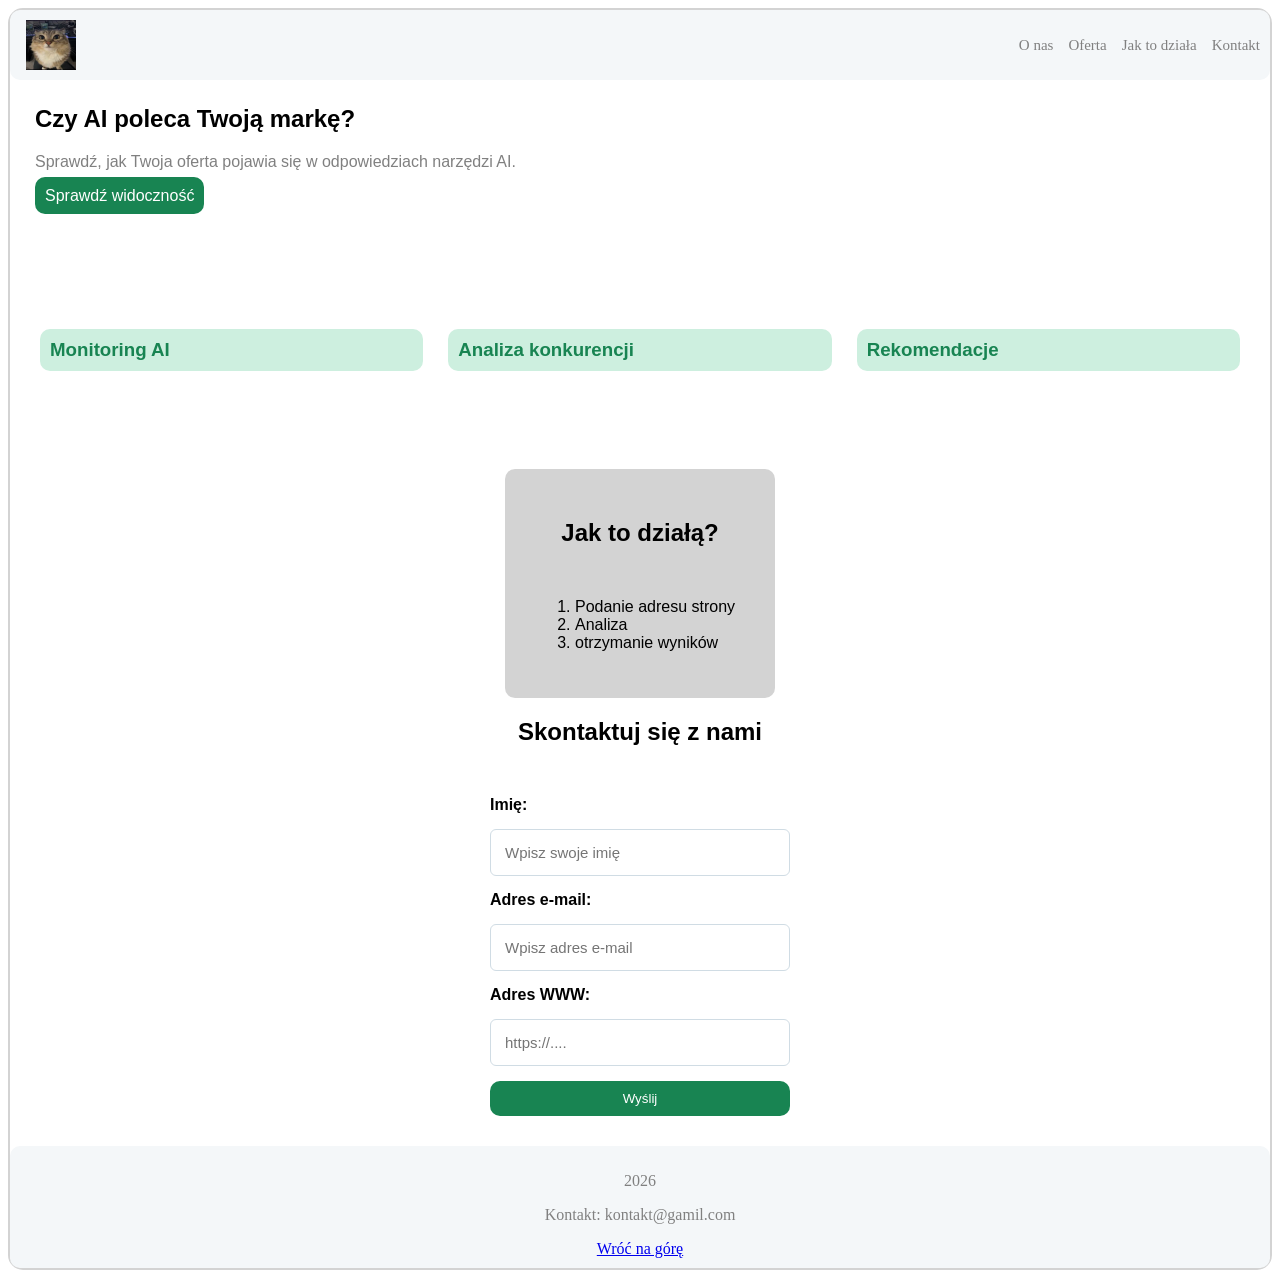
<file: pr.zadanie_1/index.html>
<!DOCTYPE html>
<html lang="en">
<head>
    <meta charset="UTF-8">
    <meta name="viewport" content="width=device-width, initial-scale=1.0">
    <link rel="stylesheet" href="style.css">
    <title>usługi AI</title>
</head>
<body>
    <header id="gora">
        <img src="logo.jpg" class="logo">
        <ul class="menu">
                <li><a href="#main">O nas</a></li>
                <li><a href="#oferta">Oferta</a></li>
                <li><a href="#jakdziala">Jak to działa</a></li>
                <li><a href="#kontakt">Kontakt</a></li>
            </ul>
    </header>

    <section class="main" id="main">
         <h1>Czy AI poleca Twoją markę?</h1>
        <p>Sprawdź, jak Twoja oferta pojawia się w odpowiedziach narzędzi AI.</p>
        <a href="#kontakt" class="przycisk1">Sprawdź widoczność</a>
    </section>

    <section class="oferta" id="oferta">
        <h3>Monitoring AI</h3>
        <h3>Analiza konkurencji</h3>
        <h3>Rekomendacje</h3>
    </section>


    <section class="jakdziala" id="jakdziala">
        <h2>Jak to działą?</h2>
            <ol>
                <li>Podanie adresu strony</li>
                <li>Analiza</li>
                <li>otrzymanie wyników</li>
            </ol>

    </section>


    <section class="kontakt" id="kontakt">
        <h2>Skontaktuj się z nami</h2>

        <form id="formularz">

            <label for="imie">Imię:</label>
            <input type="text" id="imie" placeholder="Wpisz swoje imię" required>
    
            <label for="email">Adres e-mail:</label>
            <input type="email" id="email" placeholder="Wpisz adres e-mail" required>
    
            <label for="www">Adres WWW:</label>
            <input type="url" id="www" placeholder="https://...." required>
            <button type="submit" class="submit">Wyślij</button>
    </section>

    <footer>
        <p><span id="rok"></span></p>
        <p>Kontakt: kontakt@gamil.com</p>
        <a href="#gora">Wróć na górę</a>
    </footer>

    <script src="scrypt.js"></script> 
</body>
</html>

<script>
  document.getElementById('rok').textContent = new Date().getFullYear();
</script>
</file>
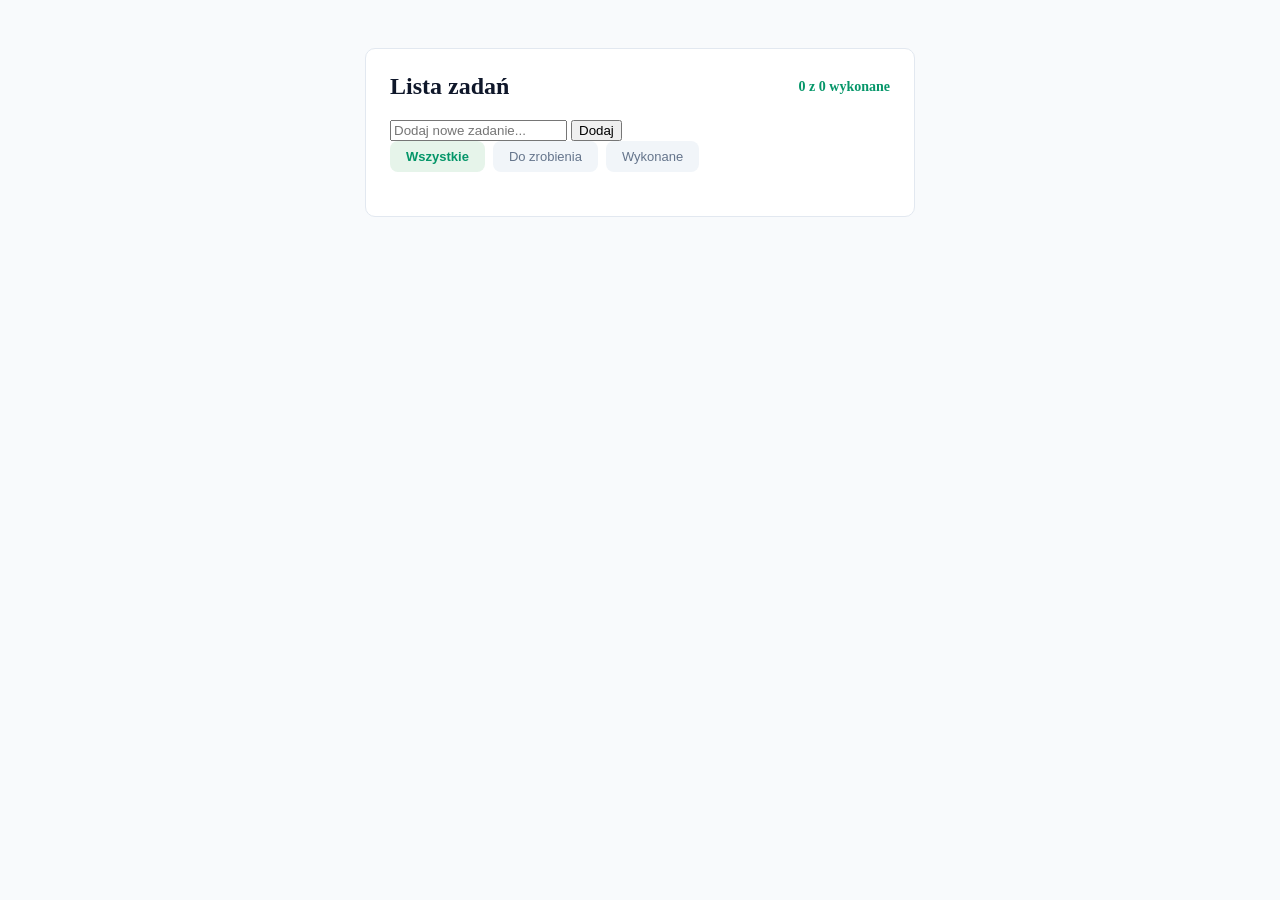
<file: pr.zadanie_2/index.html>
<!DOCTYPE html>
<html lang="en">
<head>
    <meta charset="UTF-8">
    <meta name="viewport" content="width=device-width, initial-scale=1.0">
    <link rel="stylesheet" href="style.css">
    <title>Document</title>
</head>
<body>
   
    <section class="container">
    <section class="header">
      <h2>Lista zadań</h2>
      <span id="counter" class="counter">0 z 0 wykonane</span>
    </section>

    <div class="input">
      <input type="text" id="taskInput" placeholder="Dodaj nowe zadanie...">
      <button id="dodajBtn">Dodaj</button>
    </div>

    <div class="filters">
      <button class="filter-btn active" data-filter="all">Wszystkie</button>
      <button class="filter-btn" data-filter="active">Do zrobienia</button>
      <button class="filter-btn" data-filter="completed">Wykonane</button>
    </div>

    <ul id="taskList" class="task-list"></ul>
</section>

  <script src="scrypt.js"></script>
</body>
</html>
</file>
<file: pr.zadanie_1/style.css>
body{
    background-color: white;
    padding: auto;
    border: solid 2px lightgray;
    border-radius: 15px;
}

.logo{
    position: absolute;
    left: 2%;
    width: 50px;
    height: 50px;
}

header{
    background-color: rgb(244, 247, 249);
    padding: 10px;
    border-radius: 10px;
    display: flex; 
    justify-content: right;
}

.menu{
    display: flex;
    list-style: none;
    gap: 15px;
}

.menu a {
    text-decoration: none;
    color: grey;
    font-size: 15px;
   
}

p{
    color: grey;
}

.main{
    font-family: arial;
    margin: 25px;
}

.przycisk1{
    color: white;
    background-color: rgb(24, 132, 82);
    border-radius: 10px;
    border: none;
    padding: 10PX;

    text-decoration: none;
    text-align: left;
}

.oferta {
    font-family: arial;
    padding: 80px 20px;
    max-width: 1200px;
    margin: auto;
    display: grid;
    grid-template-columns: repeat(3, 1fr);
    gap: 25px;
}

.oferta h3{
    background-color: rgb(205, 239, 223);
    color: rgb(24, 132, 82);

    border-radius: 10px;
    border: none;
    padding: 10px;
}



.jakdziala{
    background-color: lightgray;
    font-family: arial;
    max-width: 210px;
    margin: auto;
    display: flex;
    flex-direction: column;
    gap: 15px;

    text-align: left;
    padding: 30px;
    border-radius: 10px;
}

h2{
    font-family: arial;
    text-align: center;
}

form {
    font-family: arial;
    max-width: 300px;
    margin: auto;
    display: flex;
    flex-direction: column;
    gap: 15px;

    text-align: left;
    padding: 30px;
    border-radius: 12px;
}

label {
    font-weight: bold;
}

input {
    padding: 14px;

    border: 1px solid #d0dce4;
    border-radius: 6px;

    font-size: 15px;
    outline: none;
}

.submit{
    color: white;
    background-color: rgb(24, 132, 82);
    border-radius: 10px;
    border: none;
    padding: 10PX;

    text-decoration: none;
    
}


footer{
    background-color: rgb(244, 247, 249);
    padding: 10px;
    border-radius: 10px;
    text-align: center;
}
</file>
<file: pr.zadanie_2/style.css>
body {
  background-color: #f8fafc;
  display: flex;
  justify-content: center;
  padding: 40px 20px;
}

.container {
  background: white;
  width: 100%;
  max-width: 500px;
  border: 1px solid #e2e8f0;
  border-radius: 10px;
  padding: 24px;
}

.header {
  display: flex;
  justify-content: space-between;
  align-items: center;
  margin-bottom: 20px;
}

.header h2 {
  margin: 0;
  color: #0f172a;
}


.dodajBtn{
    background-color: #047857;
    color: #e2e8f0;
}

.counter {
  color: #059669;
  font-weight: bold;
  font-size: 14px;
}

.input-group {
  display: flex;
  gap: 10px;
  margin-bottom: 16px;
}

.input-group button:hover {
  background-color: #047857;
}

.filters {
  display: flex;
  gap: 8px;
  margin-bottom: 20px;
}

.filter-btn {
  border: none;
  background-color: #f1f5f9;
  color: #64748b;
  padding: 8px 16px;
  border-radius: 8px;
  cursor: pointer;
  font-size: 13px;
}

.filter-btn.active {
  background-color: #e6f4ea;
  color: #059669;
  font-weight: bold;
}

.task-list {
  list-style: none;
  padding: 0;
  margin: 0;
}

.task-item {
  display: flex;
  align-items: center;
  justify-content: space-between;
  padding: 8px 0;
}

.task-label {
  display: flex;
  align-items: center;
  gap: 10px;
  cursor: pointer;
  color: #334155;
  font-size: 14px;
}
</file>
